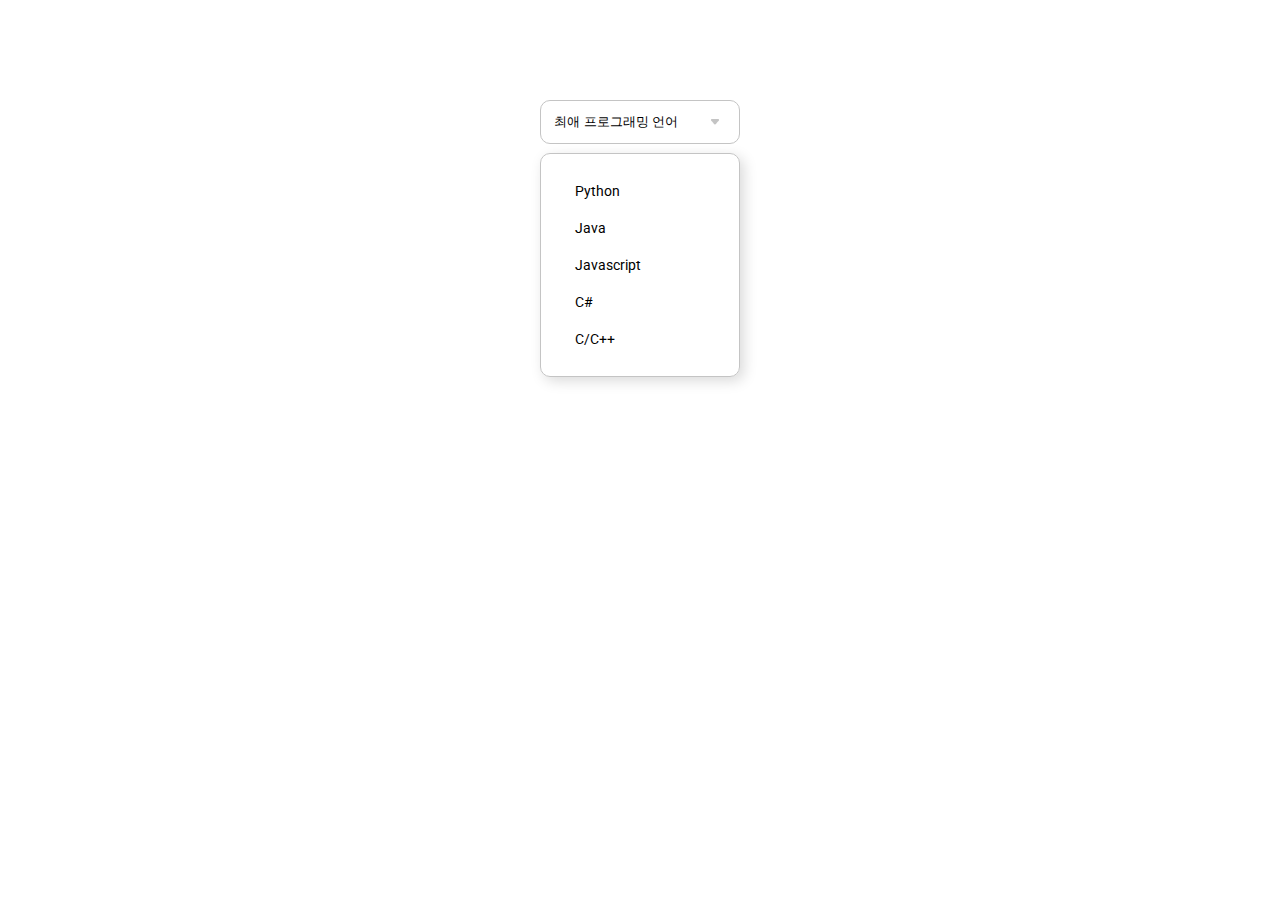
<file: select-box_practice/index.html>
<!DOCTYPE html>
<html lang="en">
  <head>
    <meta charset="UTF-8" />
    <meta http-equiv="X-UA-Compatible" content="IE=edge" />
    <meta name="viewport" content="width=device-width, initial-scale=1.0" />
    <title>select-box</title>
    <style>
      @import url('https://fonts.googleapis.com/css2?family=Roboto:ital,wght@0,400;1,300&display=swap');
      * {
        margin: 0;
        padding: 0;
        box-sizing: border-box;
        list-style: none;
      }

      .wrapper {
        width: 200px;
        margin: 100px auto;
        text-align: left;
        font-family: 'Roboto', sans-serif;
        font-size: 14px;
        /* font-weight: 100; */
      }

      .select-btn {
        padding: 12px 0 12px 13px;
        width: 200px;
        text-align: left;
        background-color: white;
        border: 1px solid #c4c4c4;
        border-radius: 10px;
        background-image: url(images/Polygon\ 1.png);
        background-position: 90% center;
        background: url(images/Polygon\ 1.png) no-repeat 90% center;
        cursor: pointer;
      }

      .select-btn:focus {
        border: 1px solid rgba(155, 81, 224, 1);
        outline: 3px solid rgba(248, 228, 255, 1);
      }

      .drop-box {
        width: 200px;
        border: 1px solid rgba(196, 196, 196, 1);
        border-radius: 10px;
        box-shadow: 4px 4px 14px 0px rgba(0, 0, 0, 0.15);
        margin-top: 9px;
        cursor: pointer;
        padding: 15px 7px 15px 17px;
      }

      .drop-box li {
        border-radius: 8px;
        padding: 7px 0 7px 10px;
        margin: 7px;
      }

      .drop-box li:hover {
        background-color: #f8e4ff;
      }
    </style>
  </head>
  <body>
    <article class="wrapper">
      <button class="select-btn">최애 프로그래밍 언어</button>
      <ul class="drop-box">
        <li>Python</li>

        <li>Java</li>

        <li>Javascript</li>

        <li>C#</li>

        <li>C/C++</li>
      </ul>
    </article>
  </body>
</html>
</file>
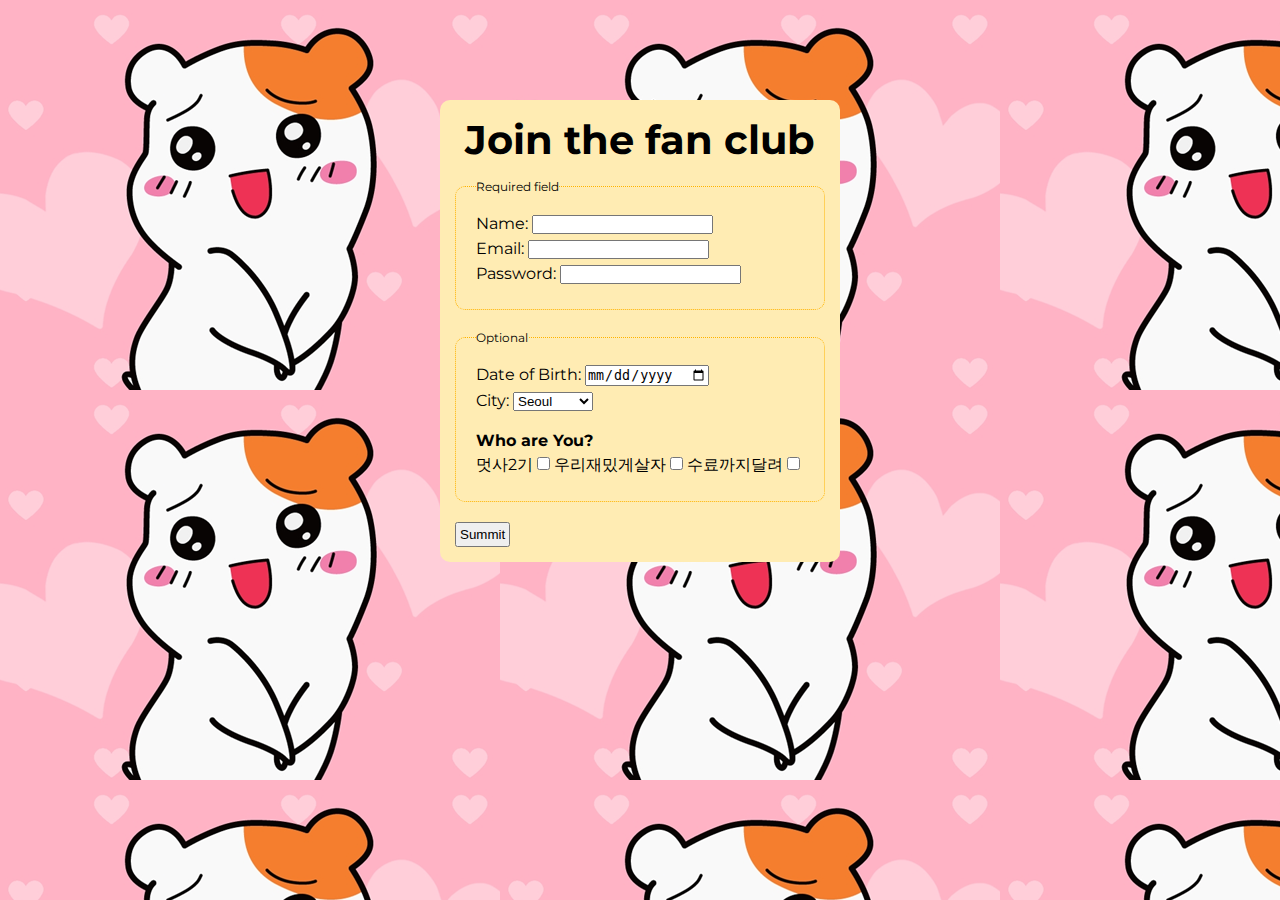
<file: Sign_in_page/index.html>
<!DOCTYPE html>
<html lang="en">
  <head>
    <meta charset="UTF-8" />
    <meta http-equiv="X-UA-Compatible" content="IE=edge" />
    <meta name="viewport" content="width=device-width, initial-scale=1.0" />
    <link href="index.css" rel="stylesheet">
    <title>에비츄 팬클럽 회원가입</title>
  </head>
  <body>
    <section class="wrapper">
      <h1 class="header">Join the fan club</h1>
      <form action="http://127.0.0.1:5500/index.html" method="post">
        <fieldset class="field">
          <legend>Required field</legend>
          <p><label for="name">Name:</label> <input id="name" type="text" /></p>
          <p>
            <label for="email">Email:</label> <input id="email" type="email" />
          </p>
          <p>
            <label for="password">Password:</label>
            <input id="password" type="password" />
          </p>
        </fieldset>
        <fieldset class="field">
          <legend>Optional</legend>
          <p>
            <label for="Birth">Date of Birth:</label>
            <input id="Birth" type="date" />
          </p>
          <p>
            <span>City:</span>
            <select name="address">
              <option value="Seoul">Seoul</option>
              <option value="New-York">New-York</option>
              <option value="France">France</option>
              <option value="Tokyo">Tokyo</option>
              <option value="Hawaii">Hawaii</option>
            </select>
            <p>
              <p class="whoareyou">Who are You?</p>
                <lable for="codelion">멋사2기</lable>
                <input id="codelion" type="checkbox" value="멋사2기" name="Whoareyou">
                <lable for="coding">우리재밌게살자</lable>
                <input id="coding" type="checkbox" value="코딩은내운명" name="Whoareyou">
                <lable for="gogogo">수료까지달려</lable>
                <input id="gogogo" type="checkbox" value="수료까지달려" name="Whoareyou">
            </p>
          </p>
        </fieldset>
        <p><input class="submit" type="submit" value="Summit" /></p>
      </form>
    </section>
  </body>
</html>
</file>
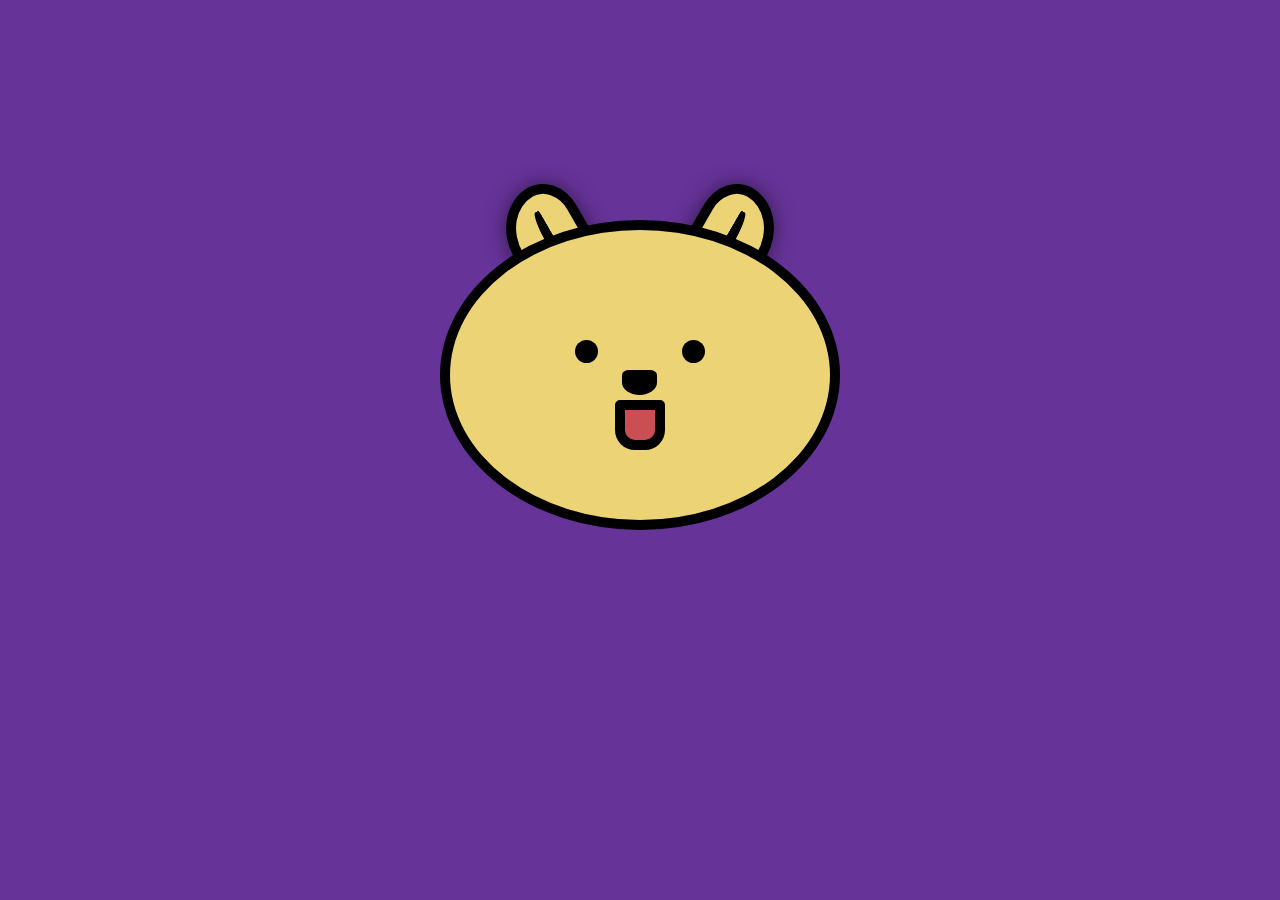
<file: 캐릭터만들기/index.html>
<!DOCTYPE html>
<html lang="ko">
  <head>
    <meta charset="UTF-8" />
    <meta http-equiv="X-UA-Compatible" content="IE=edge" />
    <meta name="viewport" content="width=device-width, initial-scale=1.0" />
    <title>Licat</title>
    <link rel="stylesheet" href="index.css" />
  </head>
  <body>
    <div class="licat">
      <div class="ear left">
        <div class="earline left"></div>
      </div>
      <div class="ear right">
        <div class="earline right"></div>
      </div>
      <div class="face">
        <div class="eye left"></div>
        <div class="eye right"></div>
        <div class="nose"></div>
        <div class="mouthbottom"></div>
      </div>
    </div>
  </body>
</html>
</file>
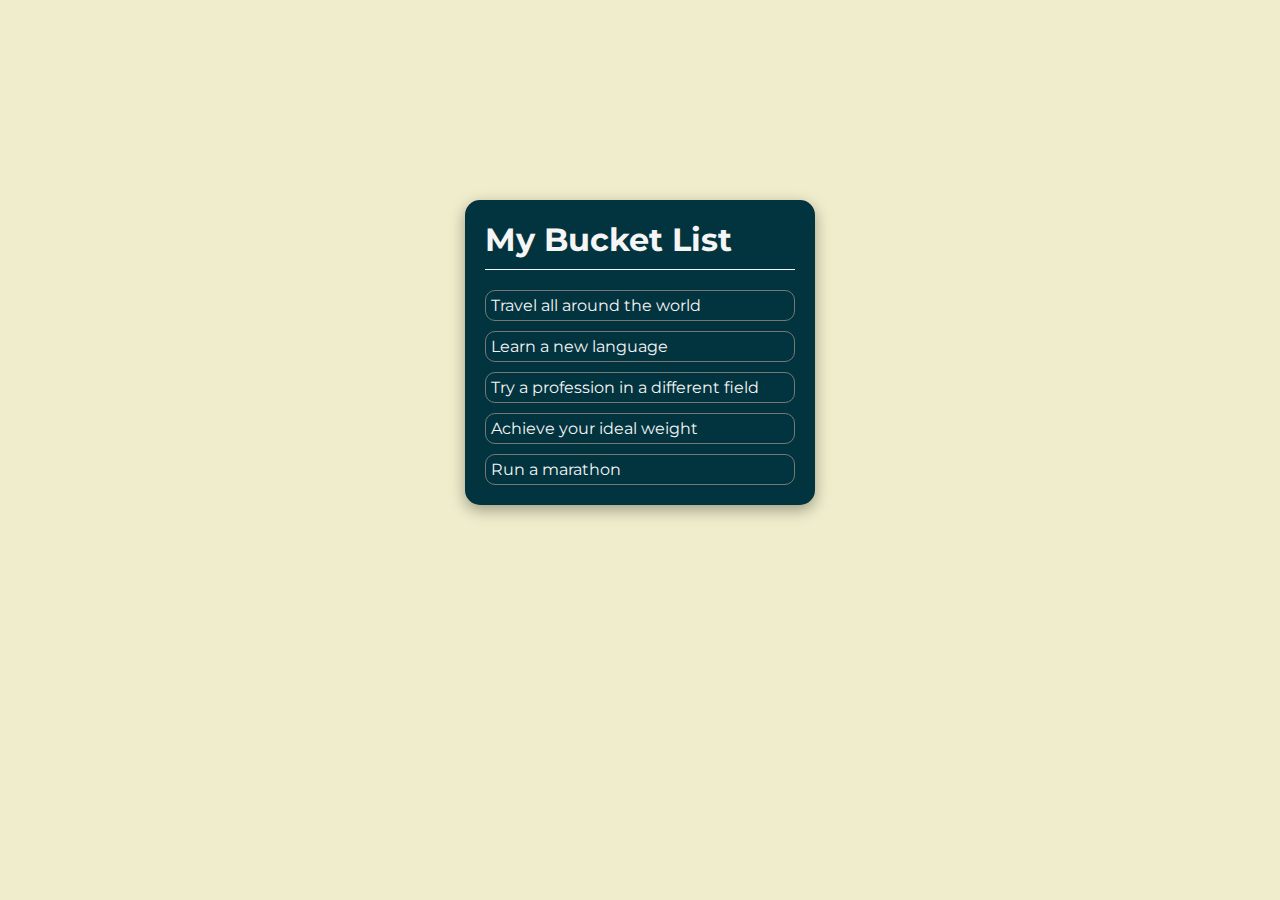
<file: challenges/challenge01/index.html>
<!DOCTYPE html>
<html>
  <head>
    <title>CHECKLIST</title>
    <link rel="stylesheet" href="style.css" />
  </head>
  <body>
    <section class="wrapper">
      <h1 class="header">My Bucket List</h1>
      <section class="list-body">
        <ul list-wrapper>
          <li class="list">Travel all around the world</li>
          <li class="list stand-out">Learn a new language</li>
          <li class="list">Try a profession in a different field</li>
          <li class="list">Achieve your ideal weight</li>
          <li class="list marathon">Run a marathon</li>
        </ul>
      </section>
    </section>
  </body>
</html>
</file>
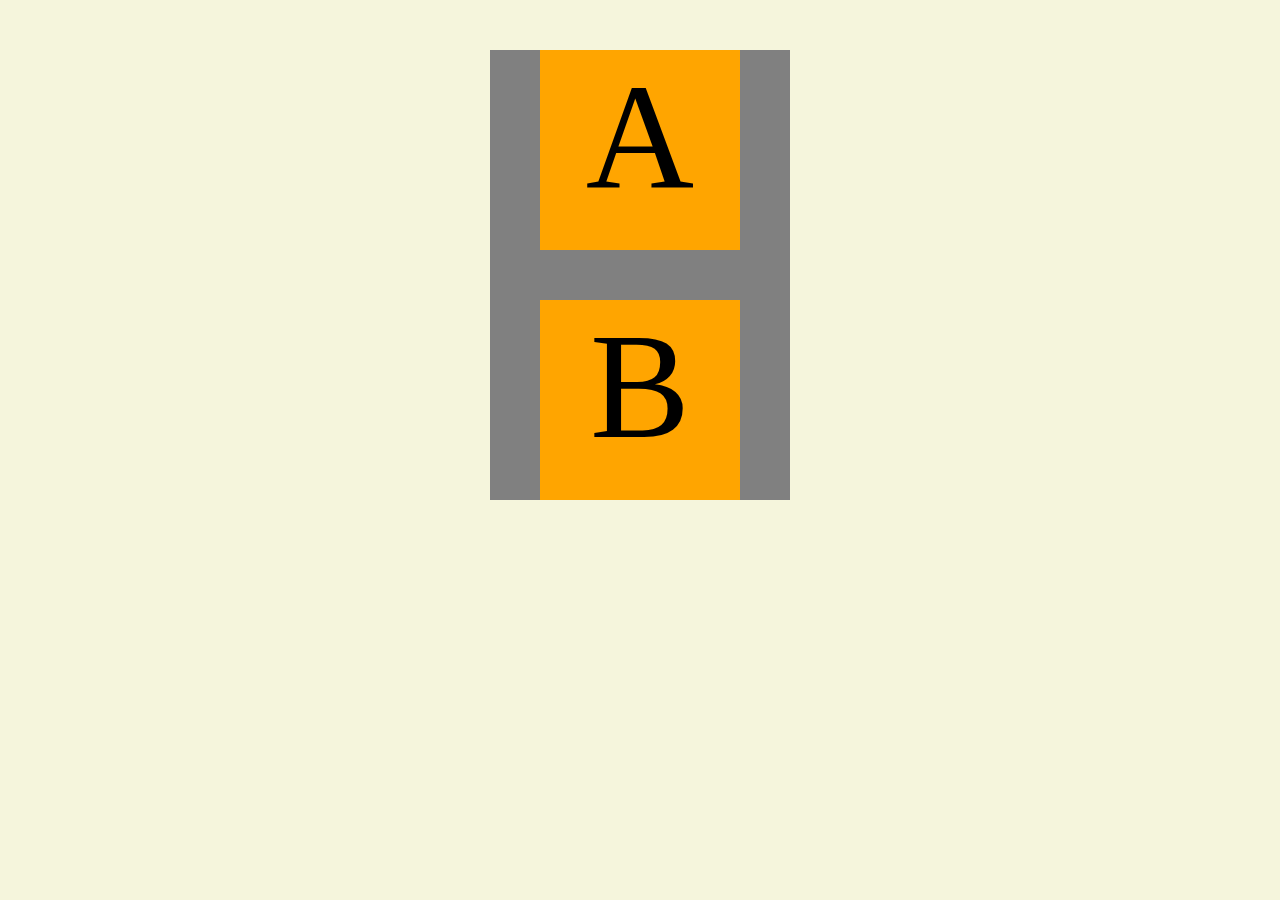
<file: Margin-Collapse/Margin-collapse.html>
<!DOCTYPE html>
<html lang="en">
  <head>
    <meta charset="UTF-8" />
    <meta http-equiv="X-UA-Compatible" content="IE=edge" />
    <meta name="viewport" content="width=device-width, initial-scale=1.0" />
    <title>Margin-collapse</title>
    <style>
      body {
        background-color: beige;
      }

      .parents {
        background-color: grey;
        width: 300px;
        margin: 30px auto;
      }

      .children {
        width: 200px;
        height: 200px;
        background-color: orange;
        margin: 0 auto;
        font-size: 150px;
        text-align: center;
        margin: 50px;
      }
    </style>
  </head>

  <body>
    <div class="parents">
      <div class="children">A</div>

      <div class="children">B</div>
    </div>
  </body>
</html>
</file>
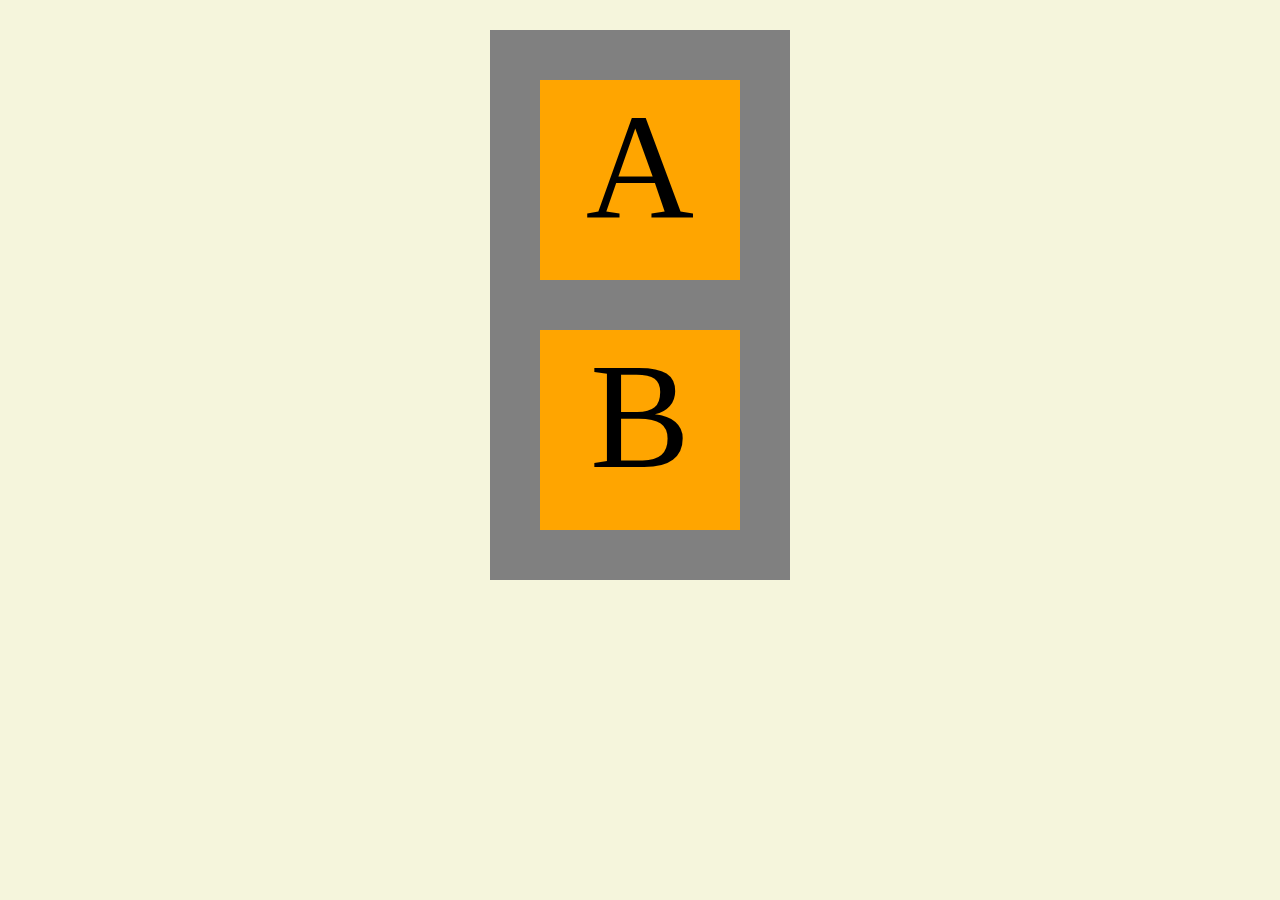
<file: Margin-Collapse/Solution-3.html>
<!DOCTYPE html>
<html lang="en">
  <head>
    <meta charset="UTF-8" />
    <meta http-equiv="X-UA-Compatible" content="IE=edge" />
    <meta name="viewport" content="width=device-width, initial-scale=1.0" />
    <title>Solution_3</title>
    <style>
      body {
        background-color: beige;
      }

      .parents {
        background-color: grey;
        width: 300px;
        margin: 30px auto;
      }
      .parents::before,
      .parents::after {
        content: "";
        display: table;
      }

      .children {
        width: 200px;
        height: 200px;
        background-color: orange;
        margin: 0 auto;
        font-size: 150px;
        text-align: center;
        margin: 50px;
      }
    </style>
  </head>

  <body>
    <div class="parents">
      <div class="children">A</div>

      <div class="children">B</div>
    </div>
  </body>
</html>
</file>
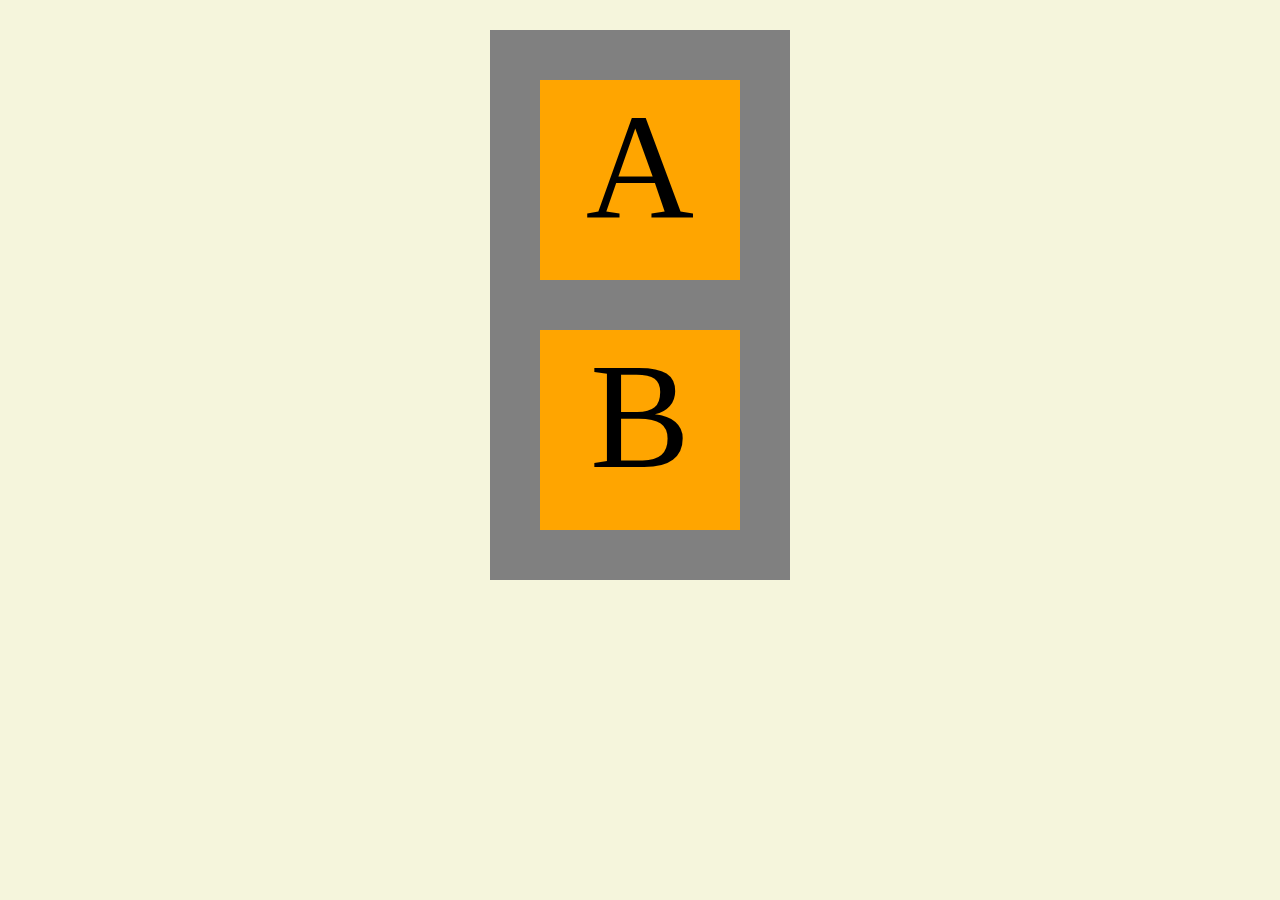
<file: Margin-Collapse/Solution_1.html>
<!DOCTYPE html>
<html lang="en">
  <head>
    <meta charset="UTF-8" />
    <meta http-equiv="X-UA-Compatible" content="IE=edge" />
    <meta name="viewport" content="width=device-width, initial-scale=1.0" />
    <title>Solution_1</title>
    <style>
      body {
        background-color: beige;
      }

      .parents {
        background-color: grey;
        width: 300px;
        margin: 30px auto;
        overflow: hidden;
      }

      .children {
        width: 200px;
        height: 200px;
        background-color: orange;
        margin: 0 auto;
        font-size: 150px;
        text-align: center;
        margin: 50px;
      }
    </style>
  </head>

  <body>
    <div class="parents">
      <div class="children">A</div>

      <div class="children">B</div>
    </div>
  </body>
</html>
</file>
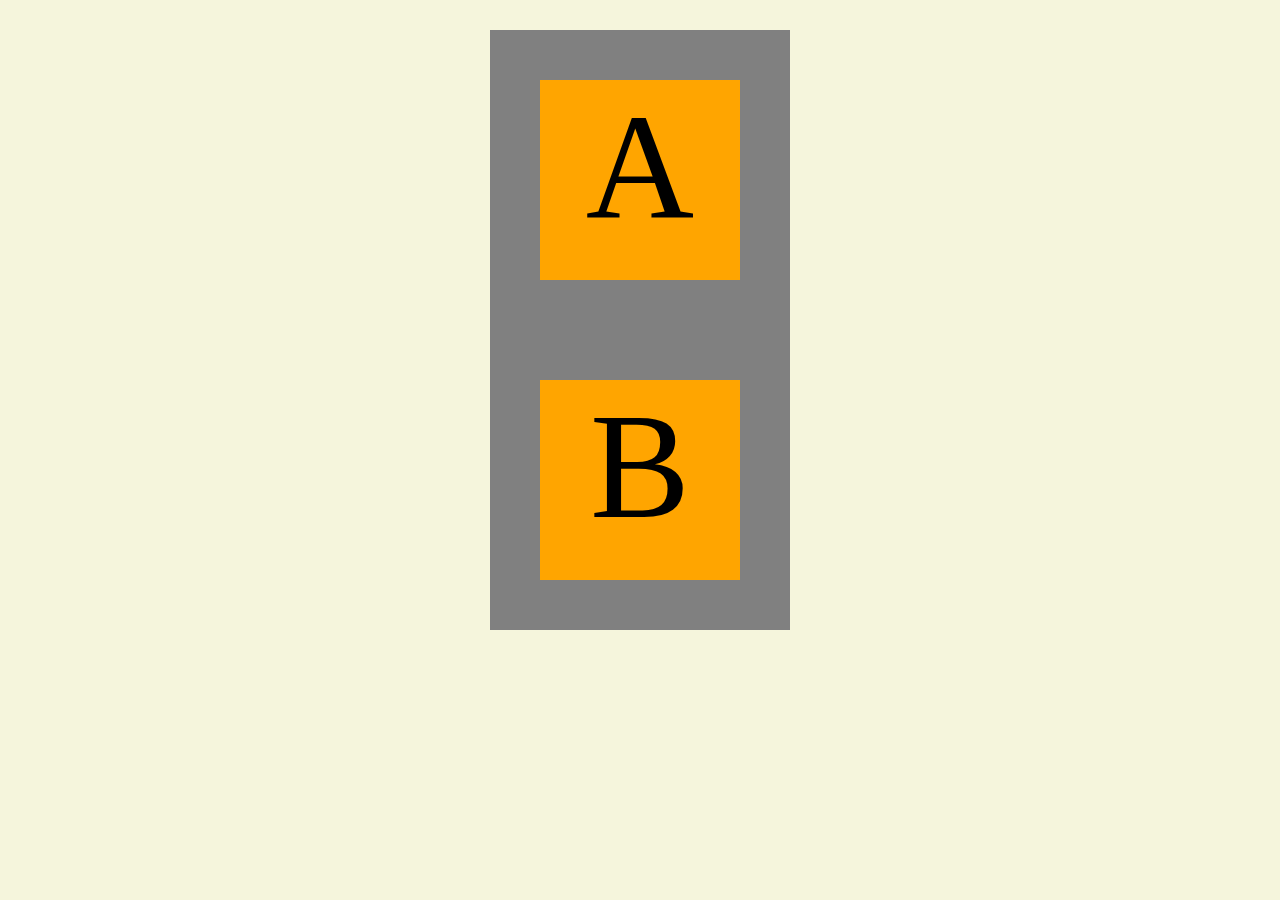
<file: Margin-Collapse/Solution_2.html>
<!DOCTYPE html>
<html lang="en">
  <head>
    <meta charset="UTF-8" />
    <meta http-equiv="X-UA-Compatible" content="IE=edge" />
    <meta name="viewport" content="width=device-width, initial-scale=1.0" />
    <title>Solution_2</title>
    <style>
      body {
        background-color: beige;
      }

      .parents {
        background-color: grey;
        width: 300px;
        margin: 30px auto;
      }

      .children {
        width: 200px;
        height: 200px;
        background-color: orange;
        margin: 0 auto;
        font-size: 150px;
        text-align: center;
        margin: 50px;
        display: inline-block;
      }
    </style>
  </head>

  <body>
    <div class="parents">
      <div class="children">A</div>

      <div class="children">B</div>
    </div>
  </body>
</html>
</file>
<file: Sign_in_page/index.css>
@import url("https://fonts.googleapis.com/css2?family=Montserrat:ital,wght@0,200;0,300;0,400;0,500;1,100&display=swap");

* {
  margin: 0;
  padding: 0;
  box-sizing: border-box;
}

body {
  font-family: montserrat;
  background-image: url(ebichu_img03.png);
}

h1 {
  margin-bottom: 15px;
  font-size: 40px;
  text-align: center;
}

legend {
  font-size: 12px;
}

.wrapper {
  width: 400px;
  margin: 0 auto;
  margin-top: 100px;
  background-color: #ffecb3;
  padding: 15px;
  border-radius: 10px;
}

.field {
  padding: 20px;
  margin-bottom: 20px;
  border-radius: 10px;
  border: 1px dotted #ffb300;
}

.field p {
  margin-bottom: 5px;
}

.whoareyou {
  padding-top: 15px;
  font-weight: bold;
}

.submit {
  padding: 3px;
}
</file>
<file: 캐릭터만들기/index.css>
/* animaion */
@keyframes 귀오른쪽 {
  from {
    transform: rotate(30deg);
  }
  to {
    transform: rotate(40deg) translate(10px);
  }
}
@keyframes 귀왼쪽 {
  from {
    transform: rotate(-30deg);
  }
  to {
    transform: rotate(-40deg) translate(-10px);
  }
}
/* setting */
:root {
  --pri: #ce705f;
  --sec: #ecd376;
}
/* reset */
body {
  margin: 0;
  padding: 0;
}
/* layout */
/* design */
*,
*:after,
*:before {
  box-sizing: border-box;
}

body {
  background: rebeccapurple;
}

.licat {
  position: relative;
  top: 100px;
  margin: 50px auto;
  width: 400px;
  height: 380px;
}
.licat .ear {
  position: absolute;
  top: 0;
  width: 80px;
  height: 92px;
  border: 10px solid #000;
  border-radius: 50%;
  background-color: var(--sec);
}
.licat .ear.left {
  top: 35px;
  left: 65px;
  transform: rotate(-30deg);
  border-radius: 70% 50% 0 0;
  box-shadow: 0 0 20px rgba(0, 0, 0, 0.5);
  animation: 귀왼쪽 1s infinite alternate;
  animation-delay: 1s;
}

.licat .ear.right {
  top: 35px;
  right: 65px;
  transform: rotate(30deg);
  border-radius: 50% 70% 0 0;
  box-shadow: 0 0 20px rgba(0, 0, 0, 0.5);
  animation: 귀오른쪽 1s infinite alternate;
  animation-delay: 1s;
}

.licat .earline.left {
  position: absolute;
  top: 40px;
  left: 0;
  width: 60px;
  background-color: #000;
  border: 5px solid #000;
  border-radius: 30%;
  transform: rotate(90deg);
  border-radius: 10% 0 0 60%;
}

.licat .earline.right {
  position: absolute;
  top: 40px;
  left: 0;
  width: 60px;
  background-color: #000;
  border: 5px solid #000;
  border-radius: 30%;
  transform: rotate(90deg);
  border-radius: 60% 0 0 10%;
}

.licat .face {
  position: absolute;
  bottom: 0;
  width: 400px;
  height: 310px;
  border-radius: 50%;
  border: 10px solid #000;
  background-color: var(--sec);
}
.licat .eye {
  position: absolute;
  top: 110px;
  width: 23px;
  height: 23px;
  border-radius: 50%;
  background-color: #000;
}

.eye.left {
  left: 125px;
}

.eye.right {
  right: 125px;
}

.nose {
  position: absolute;
  top: 140px;
  left: 172px;
  width: 35px;
  height: 25px;
  border-radius: 20% 20% 50% 50%;
  background: black;
}

.mouthbottom {
  position: absolute;
  width: 50px;
  height: 50px;
  border: 10px solid #000;
  border-radius: 10% 10% 40% 40%;
  top: 170px;
  left: 165px;
  background-color: #c94f53;
}
</file>
<file: challenges/challenge01/style.css>
@import url("https://fonts.googleapis.com/css2?family=Montserrat:ital,wght@0,200;0,300;0,400;0,500;1,100&display=swap");

* {
  margin: 0;
  padding: 0;
  box-sizing: border-box;
}

body {
  font-family: montserrat;
  width: 350px;
  margin: 0 auto;
  margin-top: 200px;
  background-color: #f0edcc;
  color: whitesmoke;
}

li {
  list-style: none;
}

.wrapper {
  box-shadow: rgba(0, 0, 0, 0.35) 0px 5px 15px;
  background-color: #02343f;
  padding: 20px;
  border-radius: 15px;
}

.header {
  margin-bottom: 20px;
  border-bottom: 1px solid whitesmoke;
  padding-bottom: 10px;
}

.list-body {
  background-color: ;
}

.list {
  margin-bottom: 10px;
  border: 1px solid #777;
  border-radius: 10px;
  padding: 5px;
}

.list:hover {
  box-shadow: rgba(0, 0, 0, 0.17) 0px -23px 25px 0px inset,
    rgba(0, 0, 0, 0.15) 0px -36px 30px 0px inset,
    rgba(0, 0, 0, 0.1) 0px -79px 40px 0px inset, rgba(0, 0, 0, 0.06) 0px 2px 1px,
    rgba(0, 0, 0, 0.09) 0px 4px 2px, rgba(0, 0, 0, 0.09) 0px 8px 4px,
    rgba(0, 0, 0, 0.09) 0px 16px 8px, rgba(0, 0, 0, 0.09) 0px 32px 16px;
}

.list.marathon {
  margin-bottom: 0;
}
</file>
